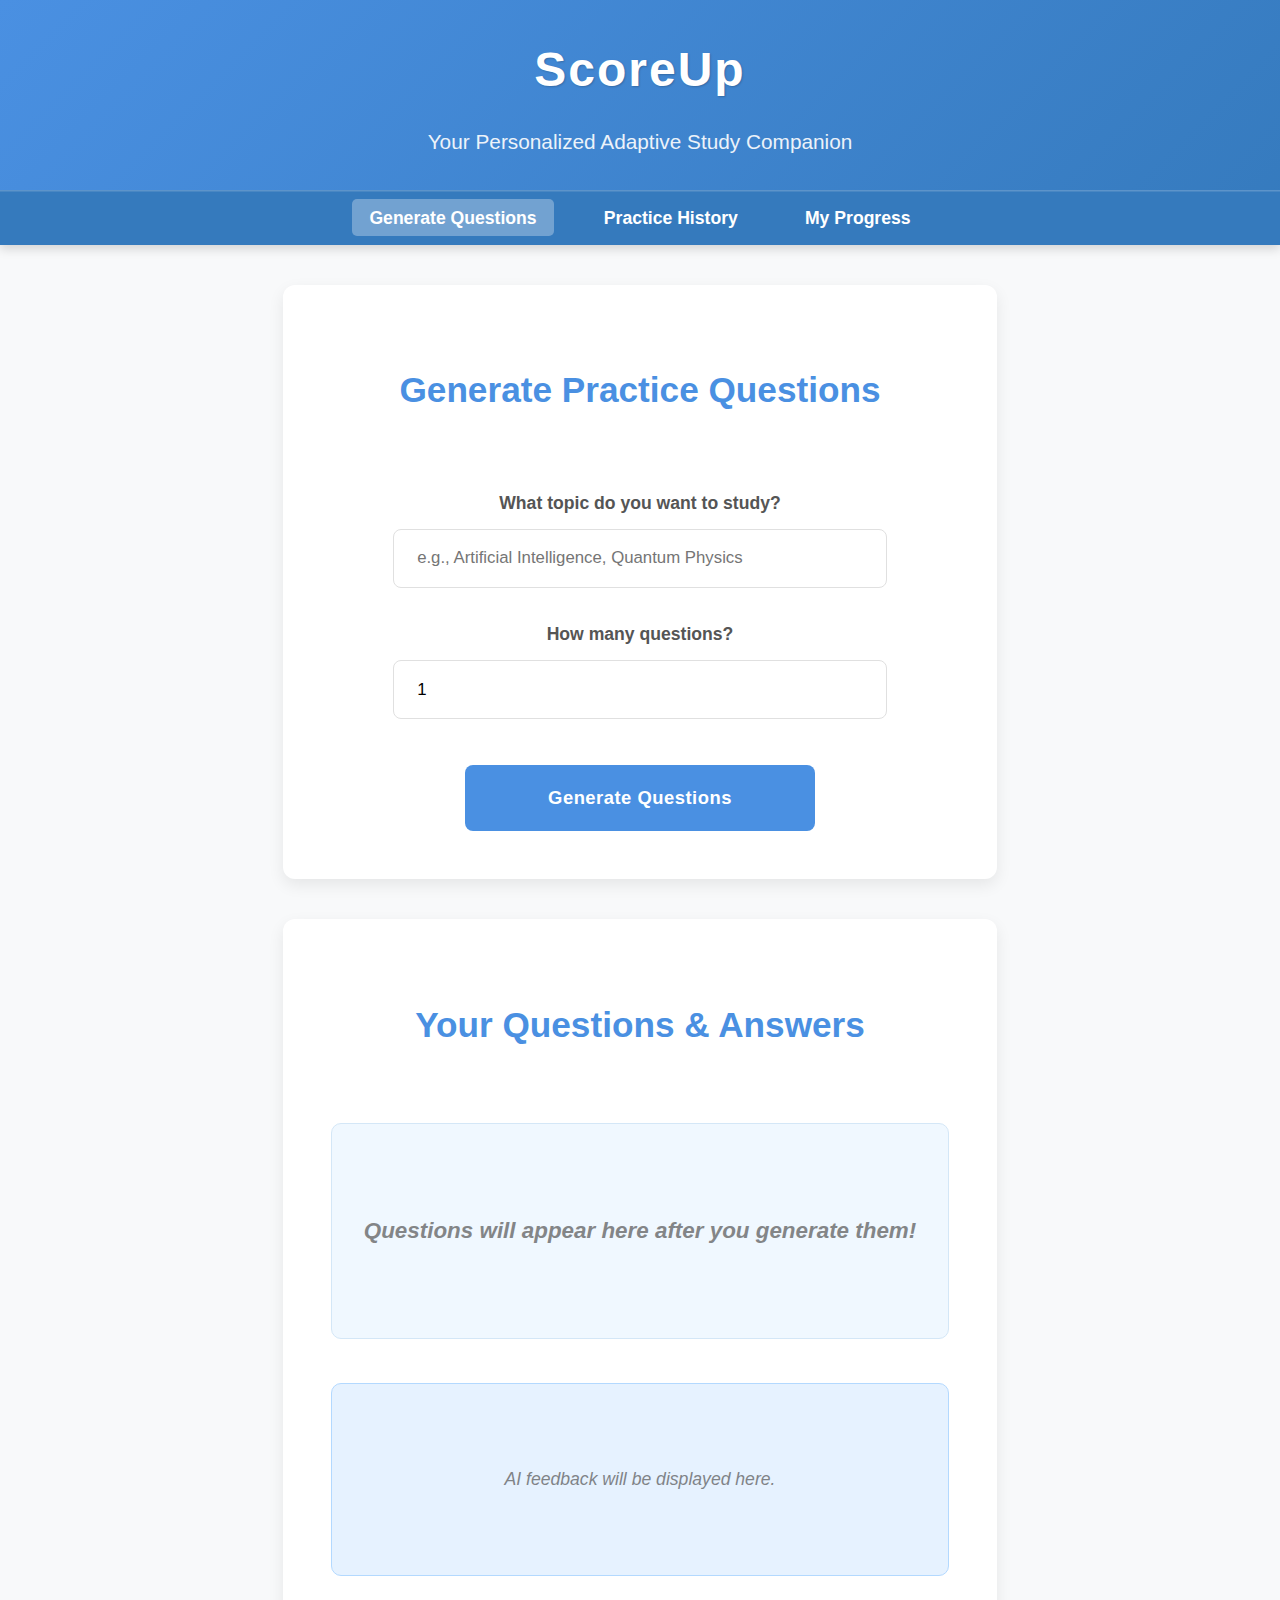
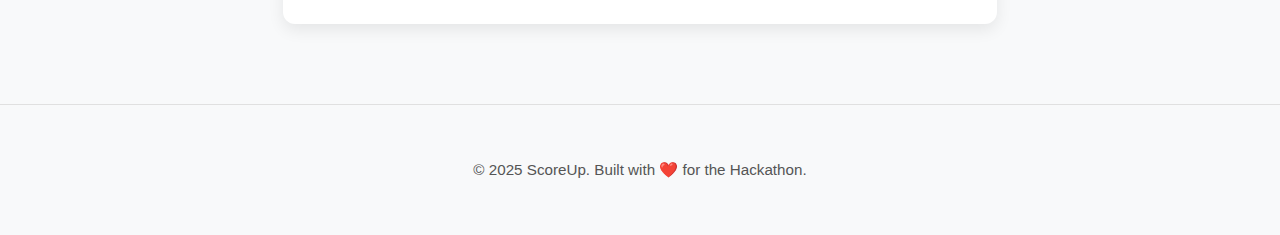
<file: frontend/index.html>
<!DOCTYPE html>
<html lang="en">
<head>
    <meta charset="UTF-8">
    <meta name="viewport" content="width=device-width, initial-scale=1.0">
    <title>ScoreUp: Generate Questions</title>
    <link rel="stylesheet" href="static/style.css">
    <!-- Chart.js is not needed on this page -->
</head>
<body>
    <header>
        <h1>ScoreUp</h1>
        <p>Your Personalized Adaptive Study Companion</p>
        
        <nav id="main-nav">
            <ul>
                <li><a href="index.html" class="nav-btn active">Generate Questions</a></li>
                <li><a href="history.html" class="nav-btn">Practice History</a></li>
                <li><a href="dashboard.html" class="nav-btn">My Progress</a></li>
            </ul>
        </nav>
    </header>

    <main>
        <section id="question-generator" class="card">
            <h2>Generate Practice Questions</h2>
            <div class="input-group">
                <label for="topicInput">What topic do you want to study?</label>
                <input type="text" id="topicInput" placeholder="e.g., Artificial Intelligence, Quantum Physics">
            </div>
            <div class="input-group">
                <label for="numQuestionsInput">How many questions?</label>
                <input type="number" id="numQuestionsInput" value="1" min="1" max="5">
            </div>
            <button id="generateBtn" class="primary-btn">Generate Questions</button>
            <div id="loadingSpinner" class="spinner hidden"></div> <!-- Loading spinner -->
        </section>

        <section id="question-answer-area" class="card">
            <h2>Your Questions & Answers</h2>
            <div id="currentQuestionContainer">
                <p class="question-text placeholder-text">Questions will appear here after you generate them!</p>
                <textarea id="answerInput" placeholder="Type your answer here..." rows="4"></textarea>
                <button id="submitAnswerBtn" class="secondary-btn">Submit Answer</button>
            </div>
            
            <div id="feedbackDisplay" class="feedback-box">
                <p class="placeholder-text">AI feedback will be displayed here.</p>
            </div>
        </section>
    </main>

    <footer>
        <p>&copy; 2025 ScoreUp. Built with ❤️ for the Hackathon.</p>
        <!-- Reset data button removed from here -->
    </footer>

    <!-- Custom Alert Modal -->
    <div id="customAlertModal" class="modal hidden">
        <div class="modal-content">
            <span class="close-button">&times;</span>
            <p id="customAlertMessage"></p>
            <button class="primary-btn modal-ok-btn">OK</button>
        </div>
    </div>

    <!-- Link to common storage utilities FIRST -->
    <script src="static/storage-util.js" defer></script>
    <!-- Link to the specific JavaScript for this page -->
    <script src="static/index-script.js" defer></script>
</body>
</html>
</file>
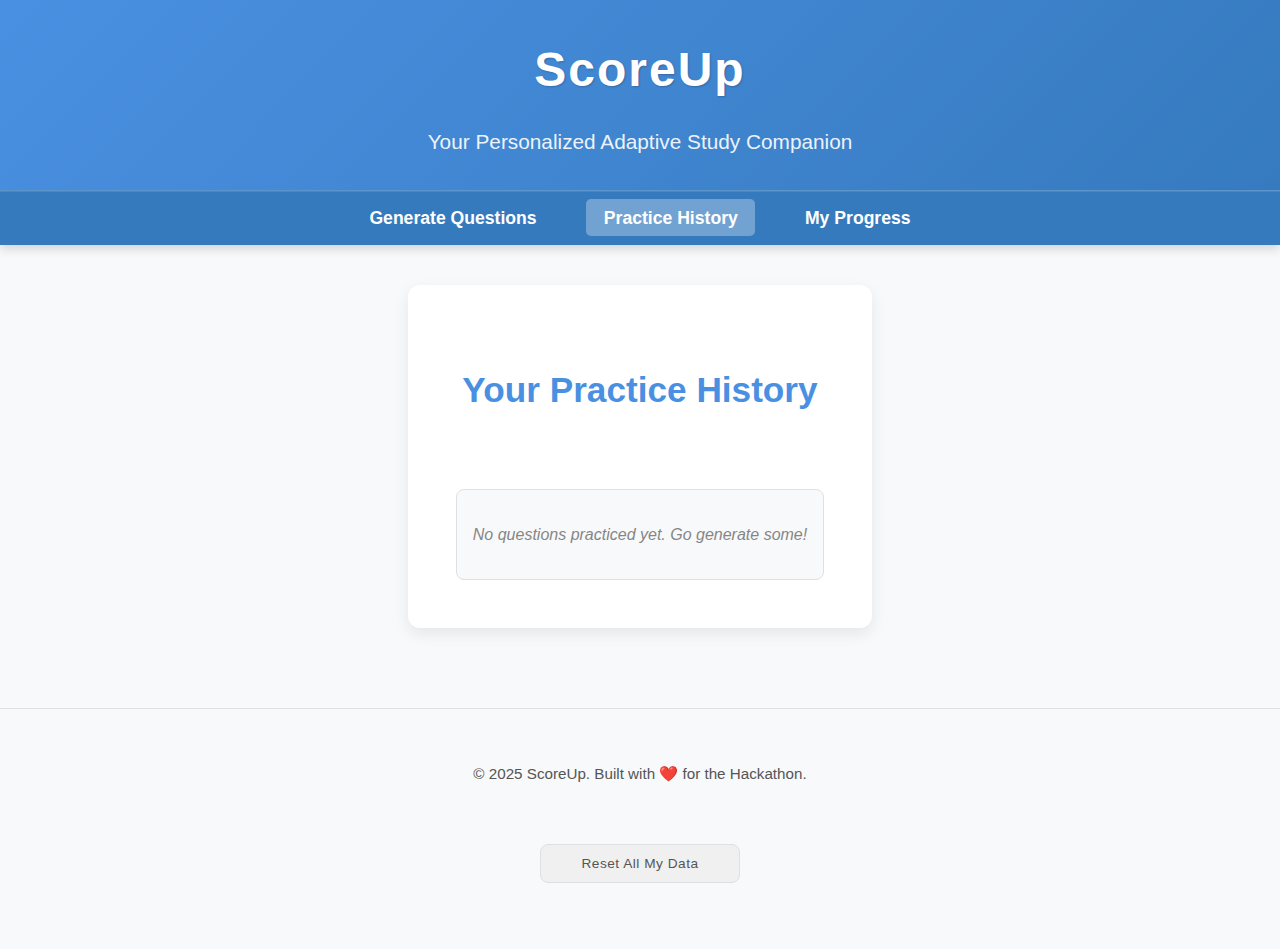
<file: frontend/history.html>
<!DOCTYPE html>
<html lang="en">
<head>
    <meta charset="UTF-8">
    <meta name="viewport" content="width=device-width, initial-scale=1.0">
    <title>ScoreUp: Practice History</title>
    <link rel="stylesheet" href="static/style.css">
</head>
<body>
    <header>
        <h1>ScoreUp</h1>
        <p>Your Personalized Adaptive Study Companion</p>
        
        <nav id="main-nav">
            <ul>
                <li><a href="index.html" class="nav-btn">Generate Questions</a></li>
                <li><a href="history.html" class="nav-btn active">Practice History</a></li>
                <li><a href="dashboard.html" class="nav-btn">My Progress</a></li>
            </ul>
        </nav>
    </header>

    <main>
        <section id="practice-history" class="card">
            <h2>Your Practice History</h2>
            <div id="historyList">
                <p class="placeholder-text">Completed questions and feedback will appear here.</p>
            </div>
        </section>
    </main>

    <footer>
        <p>&copy; 2025 ScoreUp. Built with ❤️ for the Hackathon.</p>
        <button id="resetDataBtn" class="utility-btn">Reset All My Data</button>
    </footer>

    <!-- History Detail Modal -->
    <div id="historyDetailModal" class="modal hidden">
        <div class="modal-content">
            <span class="close-button">&times;</span>
            <h3>Practice Item Details</h3>
            <div id="modalContent">
                <!-- Details loaded here by JS -->
            </div>
            <button id="retryQuestionBtn" class="primary-btn">Retry This Question</button>
            <button class="secondary-btn modal-close-btn">Close</button>
        </div>
    </div>

    <!-- Link to common storage utilities FIRST -->
    <script src="static/storage-util.js" defer></script>
    <!-- Link to the specific JavaScript for this page -->
    <script src="static/history-script.js" defer></script>
</body>
</html>
</file>
<file: frontend/static/style.css>
/* Color Palette Variables */
:root {
    --primary-blue: #4A90E2;
    --primary-blue-dark: #357ABD;
    --accent-green: #7ED321;
    --accent-red: #D0021B;
    --light-bg: #F8F9FA;
    --card-bg: #FFFFFF;
    --text-dark: #333333;
    --text-medium: #555555;
    --border-light: #E0E0E0;
    --shadow-light: rgba(0, 0, 0, 0.08);
    --shadow-medium: rgba(0, 0, 0, 0.15);
}

/* Basic Reset & Font */
html { /* Ensure html takes full viewport height */
    height: 100%;
}
body {
    font-family: 'Segoe UI', Tahoma, Geneva, Verdana, sans-serif;
    margin: 0;
    padding: 0;
    background-color: var(--light-bg);
    color: var(--text-dark);
    line-height: 1.6;
    display: flex;
    flex-direction: column;
    min-height: 100vh; /* Ensure body takes at least full viewport height */
    overflow-y: auto; /* Allow scrolling only if content overflows */
}

/* Header Styling */
header {
    background: linear-gradient(135deg, var(--primary-blue), var(--primary-blue-dark));
    color: var(--card-bg);
    padding: 2em 0 0;
    text-align: center;
    box-shadow: 0 4px 10px var(--shadow-medium);
    flex-shrink: 0; /* Prevent header from shrinking */
}

header h1 {
    margin: 0;
    font-size: 3em;
    letter-spacing: 2px;
    font-weight: 800;
    text-shadow: 1px 1px 2px rgba(0,0,0,0.2);
}

header p {
    margin: 0.8em 0 1.5em;
    font-size: 1.3em;
    opacity: 0.9;
}

/* Navigation Bar Styling */
#main-nav {
    background-color: var(--primary-blue-dark);
    padding: 0.8em 0;
    border-top: 1px solid rgba(255, 255, 255, 0.2);
    box-shadow: inset 0 1px 0 rgba(255, 255, 255, 0.1);
    flex-shrink: 0; /* Prevent nav from shrinking */
}

#main-nav ul {
    list-style: none;
    padding: 0;
    margin: 0;
    display: flex;
    justify-content: center;
    gap: 2em;
}

#main-nav ul li a.nav-btn {
    color: var(--card-bg);
    text-decoration: none;
    font-size: 1.1em;
    font-weight: 600;
    padding: 0.5em 1em;
    border-radius: 5px;
    transition: background-color 0.3s ease, color 0.3s ease;
}

#main-nav ul li a.nav-btn:hover {
    background-color: rgba(255, 255, 255, 0.2);
    color: white;
}

#main-nav ul li a.nav-btn.active {
    background-color: rgba(255, 255, 255, 0.3);
    font-weight: 700;
    transform: translateY(0); 
    box-shadow: none;
}

/* Main Content Layout */
main {
    flex: 1; /* Allow main content to grow and push footer down */
    max-width: 1000px;
    margin: 2.5em auto;
    padding: 0 1.5em;
    display: flex; /* Make main a flex container for its sections */
    flex-direction: column;
}

/* Card Styling for Sections */
.card {
    background-color: var(--card-bg);
    border-radius: 12px;
    box-shadow: 0 6px 16px var(--shadow-light);
    padding: 3em;
    margin-bottom: 2.5em;
    transition: transform 0.3s ease, box-shadow 0.3s ease;
}

.card:hover {
    transform: translateY(-3px);
    box-shadow: 0 8px 20px rgba(0, 0, 0, 0.12);
}

h2 {
    color: var(--primary-blue);
    text-align: center;
    margin-bottom: 2em;
    font-size: 2.2em;
    font-weight: 700;
}

h3 {
    color: var(--text-dark);
    font-size: 1.4em;
    font-weight: 600;
    margin-bottom: 0.8em;
}

/* Input Group Styling */
.input-group {
    margin-bottom: 2em;
    text-align: center;
}

.input-group label {
    display: block;
    margin-bottom: 0.7em;
    font-weight: bold;
    color: var(--text-medium);
    font-size: 1.1em;
}

.input-group input[type="text"],
.input-group input[type="number"],
textarea {
    width: 80%;
    max-width: 550px;
    padding: 1.1em 1.4em;
    border: 1px solid var(--border-light);
    border-radius: 8px;
    font-size: 1.05em;
    transition: border-color 0.3s ease, box-shadow 0.3s ease;
    resize: vertical;
    box-sizing: border-box;
}

.input-group input[type="text"]:focus,
.input-group input[type="number"]:focus,
textarea:focus {
    border-color: var(--primary-blue);
    box-shadow: 0 0 0 4px rgba(74, 144, 226, 0.2);
    outline: none;
}

/* Button Styling */
.primary-btn, .secondary-btn, .utility-btn {
    display: block;
    width: 80%;
    max-width: 350px;
    margin: 2.5em auto 0;
    padding: 1.2em 1.8em;
    color: white;
    border: none;
    border-radius: 8px;
    font-size: 1.15em;
    cursor: pointer;
    transition: background-color 0.3s ease, transform 0.2s ease, box-shadow 0.3s ease;
    font-weight: 700;
    letter-spacing: 0.5px;
}

.primary-btn {
    background-color: var(--primary-blue);
}

.primary-btn:hover {
    background-color: var(--primary-blue-dark);
    transform: translateY(-3px);
    box-shadow: 0 8px 16px rgba(74, 144, 226, 0.4);
}

.secondary-btn {
    background-color: #6c757d;
    margin-top: 1.5em;
}

.secondary-btn:hover {
    background-color: #5a6268;
    transform: translateY(-3px);
    box-shadow: 0 8px 16px rgba(108, 117, 125, 0.3);
}

.utility-btn {
    background-color: #f0f0f0;
    color: var(--text-medium);
    border: 1px solid var(--border-light);
    margin: 2em auto;
    padding: 0.8em 1.2em;
    font-size: 0.9em;
    font-weight: 500;
    max-width: 200px;
}

.utility-btn:hover {
    background-color: #e0e0e0;
    transform: translateY(-2px);
    box-shadow: 0 2px 6px rgba(0, 0, 0, 0.1);
}


button:active {
    transform: translateY(0);
}

/* Question & Feedback Display */
#currentQuestionContainer {
    margin-top: 2.5em;
    padding: 2em;
    background-color: #f0f8ff;
    border-radius: 10px;
    border: 1px solid #d4e7f7;
    text-align: center;
    min-height: 150px;
    display: flex;
    flex-direction: column;
    justify-content: center;
    align-items: center;
    gap: 1.8em;
}

.question-text {
    font-size: 1.4em;
    font-weight: 600;
    color: var(--text-dark);
    margin: 0;
}

.feedback-box {
    margin-top: 2.5em;
    padding: 2em;
    background-color: #e6f2ff;
    border-radius: 10px;
    border: 1px solid #b3d9ff;
    min-height: 120px;
    display: flex;
    flex-direction: column;
    justify-content: center;
    align-items: center;
    text-align: center;
    font-size: 1.1em;
    color: #4a6a8a;
}

.feedback-box p {
    margin: 0;
}

/* NEW: Subtle correct answer style */
.feedback-box .subtle-correct-answer {
    font-size: 0.9em;
    color: #7f8c8d; /* Muted color */
    margin-top: 0.5em;
}


.placeholder-text {
    color: var(--text-medium);
    font-style: italic;
    opacity: 0.7;
}

.error-message {
    color: var(--accent-red);
    font-weight: bold;
}

/* Practice History Styling */
#practice-history {
    text-align: center;
}

#historyList {
    margin-top: 2em;
    padding: 1em;
    background-color: var(--light-bg);
    border-radius: 8px;
    border: 1px solid var(--border-light);
    max-height: 400px;
    overflow-y: auto;
}

.history-item {
    background-color: var(--card-bg);
    border-radius: 8px;
    box-shadow: 0 2px 8px rgba(0, 0, 0, 0.05);
    padding: 1.5em;
    margin-bottom: 1.5em;
    text-align: left;
    border-left: 5px solid;
    position: relative;
}

.history-item.correct {
    border-left-color: var(--accent-green);
}

.history-item.incorrect {
    border-left-color: var(--accent-red);
}

.history-item h4 {
    margin-top: 0;
    margin-bottom: 0.8em;
    color: var(--primary-blue);
    font-size: 1.2em;
    font-weight: 600;
}

.history-item p {
    margin: 0.5em 0;
    color: var(--text-dark);
    font-size: 0.95em;
}

.history-item .your-answer {
    font-weight: 500;
    color: var(--text-medium);
}

.history-item .ai-feedback {
    font-style: italic;
    color: #666;
    margin-top: 1em;
    border-top: 1px dashed var(--border-light);
    padding-top: 1em;
    font-size: 0.95em;
}

.history-item .view-details-btn {
    position: absolute;
    top: 10px;
    right: 10px;
    background-color: #f0f0f0;
    color: var(--primary-blue);
    border: 1px solid var(--primary-blue);
    padding: 0.5em 1em;
    border-radius: 5px;
    font-size: 0.85em;
    cursor: pointer;
    transition: background-color 0.2s ease, color 0.2s ease;
}

.history-item .view-details-btn:hover {
    background-color: var(--primary-blue);
    color: white;
}


/* Performance Dashboard Styling */
#performance-dashboard {
    text-align: center;
}

.dashboard-content {
    display: flex;
    flex-wrap: wrap;
    gap: 2em;
    justify-content: center;
    margin-top: 2em;
}

.stats-grid {
    display: grid;
    grid-template-columns: repeat(auto-fit, minmax(200px, 1fr));
    gap: 1.5em;
    flex: 1;
    min-width: 45%;
}

.stat-item {
    background-color: var(--light-bg);
    padding: 1.8em;
    border-radius: 10px;
    box-shadow: 0 2px 8px rgba(0, 0, 0, 0.05);
    border: 1px solid var(--border-light);
}

.stat-item h3 {
    margin-top: 0;
    font-size: 1.2em;
    color: var(--text-medium);
}

.stat-item p {
    font-size: 2em;
    font-weight: bold;
    color: var(--primary-blue);
    margin-bottom: 0;
}

/* Weakest Topic Module */
.weakest-topic-card {
    background-color: #ffebeb;
    border: 1px solid var(--accent-red);
    border-radius: 10px;
    box-shadow: 0 4px 10px rgba(208, 2, 27, 0.1);
    padding: 2em;
    flex: 1;
    min-width: 45%;
    display: flex;
    flex-direction: column;
    justify-content: center;
    align-items: center;
    text-align: center;
    position: relative;
}

.weakest-topic-card h3 {
    color: var(--accent-red);
    margin-bottom: 0.5em;
}

#weakestTopicName {
    font-size: 1.8em;
    font-weight: bold;
    color: var(--text-dark);
    margin: 0.5em 0;
}

.tip-text {
    font-style: italic;
    color: var(--text-medium);
    font-size: 0.9em;
    margin-top: 1em;
    border-top: 1px dashed rgba(0,0,0,0.1);
    padding-top: 1em;
}

/* Chart Container */
.chart-container {
    width: 100%;
    margin-top: 2.5em;
    background-color: var(--card-bg);
    padding: 2.5em;
    border-radius: 12px;
    box-shadow: 0 6px 16px var(--shadow-light);
    min-height: 300px;
    height: 400px;
    display: flex;
    flex-direction: column;
    justify-content: center;
    align-items: center;
}

.chart-container h3 {
    text-align: center;
    margin-bottom: 1.5em;
    color: var(--primary-blue);
}

/* NEW: Topic Breakdown Card Styling */
.topic-breakdown-card {
    background-color: var(--card-bg);
    border-radius: 12px;
    box-shadow: 0 6px 16px var(--shadow-light);
    padding: 3em;
    flex: 1;
    min-width: 45%;
    display: flex;
    flex-direction: column;
    justify-content: flex-start;
    align-items: center;
    text-align: center;
}

#topicList {
    width: 100%;
    margin-top: 1.5em;
    text-align: left;
    max-height: 250px;
    overflow-y: auto;
    padding-right: 10px;
}

.topic-item {
    display: flex;
    justify-content: space-between;
    padding: 0.8em 0;
    border-bottom: 1px dashed var(--border-light);
    font-size: 1.05em;
    color: var(--text-dark);
}

.topic-item:last-child {
    border-bottom: none;
}

.topic-item span:first-child {
    font-weight: 600;
    color: var(--primary-blue);
}
.topic-item span:last-child {
    font-weight: 500;
    color: var(--text-medium);
}


/* Loading Spinner */
.spinner {
    border: 4px solid rgba(0, 0, 0, 0.1);
    border-left-color: var(--primary-blue);
    border-radius: 50%;
    width: 30px;
    height: 30px;
    animation: spin 1s linear infinite;
    margin: 1.5em auto 0.5em;
}

@keyframes spin {
    to { transform: rotate(360deg); }
}

/* Modals */
.modal {
    position: fixed;
    z-index: 1000;
    left: 0;
    top: 0;
    width: 100%;
    height: 100%;
    overflow: auto;
    background-color: rgba(0, 0, 0, 0.6);
    display: flex;
    justify-content: center;
    align-items: center;
}

.modal-content {
    background-color: var(--card-bg);
    margin: auto;
    padding: 30px;
    border-radius: 12px;
    box-shadow: 0 8px 25px var(--shadow-medium);
    width: 90%;
    max-width: 600px;
    position: relative;
    text-align: center;
    animation: fadeIn 0.3s ease-out;
}

@keyframes fadeIn {
    from { opacity: 0; transform: translateY(-20px); }
    to { opacity: 1; transform: translateY(0); }
}

.modal-content h3 {
    color: var(--primary-blue);
    margin-bottom: 1em;
}

.modal-content p {
    font-size: 1.1em;
    color: var(--text-dark);
    margin-bottom: 1.5em;
}

.modal-content .close-button {
    color: #aaa;
    position: absolute;
    top: 15px;
    right: 20px;
    font-size: 28px;
    font-weight: bold;
    cursor: pointer;
    transition: color 0.2s ease;
}

.modal-content .close-button:hover,
.modal-content .close-button:focus {
    color: var(--text-dark);
}

.modal-ok-btn, .modal-close-btn {
    margin-top: 2em;
    max-width: 150px;
    font-size: 1em;
    padding: 0.8em 1.5em;
    display: inline-block;
    margin-left: 10px;
    margin-right: 10px;
}

#modalContent {
    text-align: left;
    margin-bottom: 1.5em;
    padding: 1em;
    background-color: var(--light-bg);
    border-radius: 8px;
    border: 1px solid var(--border-light);
}

#modalContent p {
    margin-bottom: 0.5em;
    font-size: 1em;
}

#modalContent .modal-question-text {
    font-weight: bold;
    color: var(--primary-blue);
    font-size: 1.1em;
}
#modalContent .modal-your-answer {
    font-style: italic;
}
#modalContent .modal-ai-feedback {
    margin-top: 1em;
    border-top: 1px dashed var(--border-light);
    padding-top: 1em;
    font-size: 0.95em;
}


.hidden {
    display: none;
}

/* Footer Styling */
footer {
    text-align: center;
    padding: 2.5em 0;
    color: var(--text-medium);
    font-size: 0.95em;
    margin-top: auto;
    border-top: 1px solid var(--border-light);
    display: flex;
    flex-direction: column;
    align-items: center;
    justify-content: center;
    gap: 1em;
    flex-shrink: 0;
}


/* Responsive Adjustments */
@media (max-width: 768px) {
    header h1 {
        font-size: 2.2em;
    }
    header p {
        font-size: 1em;
    }
    #main-nav ul {
        flex-direction: column;
        gap: 0.5em;
    }
    #main-nav ul li a.nav-btn {
        padding: 0.8em 1em;
        display: block;
    }
    main {
        margin: 1.5em auto;
        padding: 0 1em;
    }
    .card {
        padding: 2em;
    }
    h2 {
        font-size: 1.8em;
    }
    .input-group input, textarea, .primary-btn, .secondary-btn, .utility-btn {
        width: 95%;
        max-width: none;
    }
    .dashboard-content {
        flex-direction: column;
        gap: 1.5em;
    }
    .stats-grid, .weakest-topic-card, .topic-breakdown-card {
        min-width: 100%;
    }
    #historyList {
        max-height: 300px;
    }
    .modal-content {
        width: 95%;
        padding: 20px;
    }
    .chart-container {
        height: 300px;
    }
    #topicList {
        max-height: 200px;
    }
}
</file>
